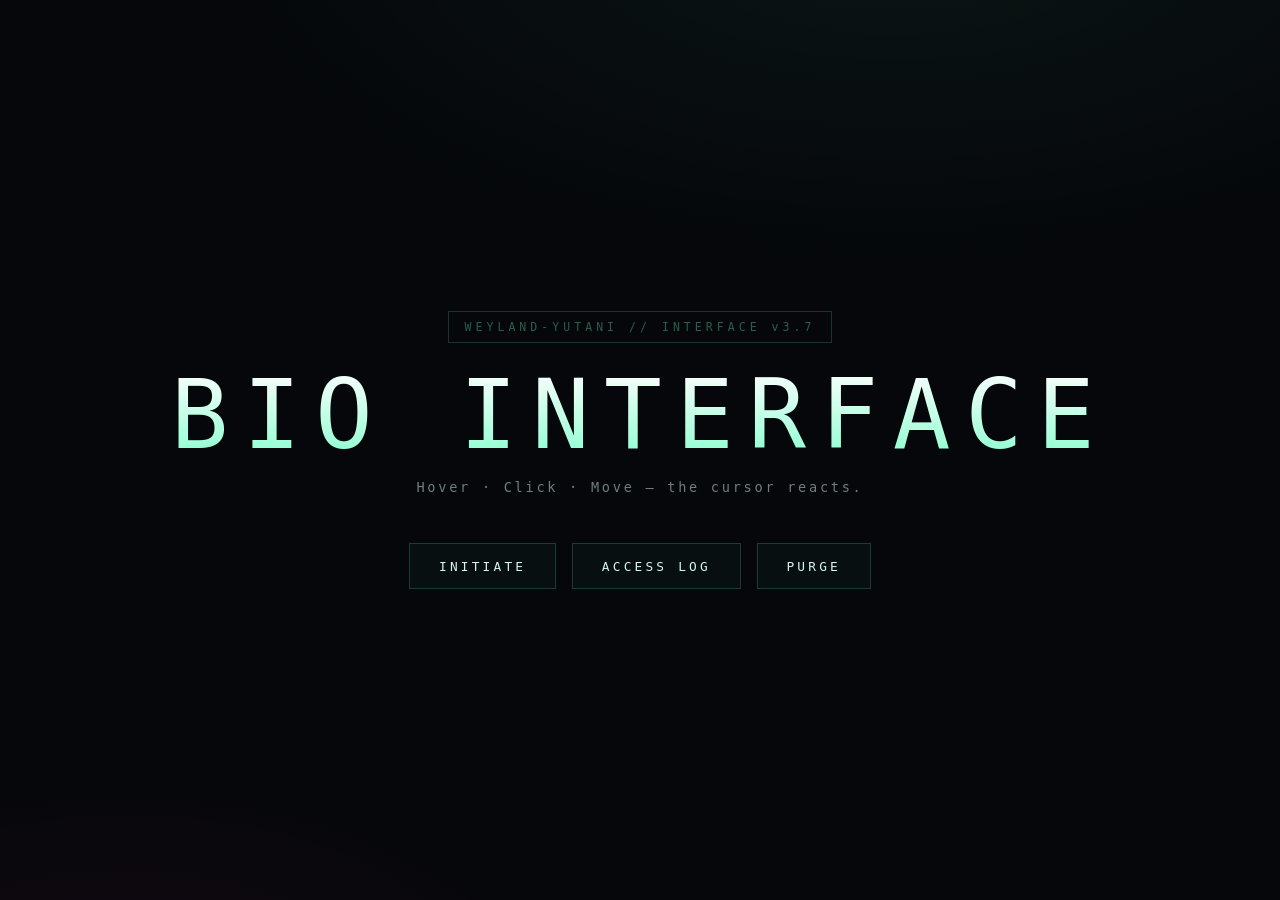
<file: index.html>
<!DOCTYPE html>
<html lang="en">
<head>
  <meta charset="UTF-8" />
  <meta name="viewport" content="width=device-width, initial-scale=1.0" />
  <title>Bio-Interface Cursor — Demo</title>
  <link rel="stylesheet" href="anim.css" />
</head>
<body>

  <!-- The cursor canvas: fixed, full-screen, non-interactive -->
  <canvas id="bio-cursor" aria-hidden="true"></canvas>

  <!-- Demo content to hover/click -->
  <main class="stage">
    <header class="hud">
      <span class="hud__tag">WEYLAND-YUTANI // INTERFACE v3.7</span>
      <h1 class="hud__title">BIO&nbsp;INTERFACE</h1>
      <p class="hud__sub">Hover · Click · Move — the cursor reacts.</p>
    </header>

    <nav class="controls">
      <button class="interactive" data-label="INITIATE">Initiate</button>
      <a href="#" class="interactive" data-label="ACCESS LOG">Access Log</a>
      <button class="interactive" data-label="PURGE">Purge</button>
    </nav>
  </main>

  <script src="anim.js"></script>
  <script>
    // Optional: expose for console tinkering
    window.bioCursor = new BioCursor({
      // override any config here, e.g.:
      // palette: { core: '#ff2d95' }
    });
  </script>
</body>
</html>
</file>
<file: anim.css>
/* ============================================================
   BASE
============================================================ */
*, *::before, *::after { box-sizing: border-box; margin: 0; padding: 0; }

:root {
  --bg-0: #05070a;
  --bg-1: #0a0f14;
  --line: rgba(120, 255, 214, 0.18);
  --text: #d6f5ec;
  --accent: #6effc4;
  --accent-dim: rgba(110, 255, 196, 0.35);
}

html, body {
  min-height: 100vh;
  background:
    radial-gradient(1200px 600px at 70% -10%, rgba(110,255,196,0.06), transparent 60%),
    radial-gradient(800px 400px at 10% 110%, rgba(255,45,149,0.05), transparent 60%),
    var(--bg-0);
  color: var(--text);
  font-family: 'SF Mono', 'JetBrains Mono', ui-monospace, Menlo, Consolas, monospace;
  overflow-x: hidden;
}

/* ============================================================
   CURSOR CANVAS
============================================================ */
#bio-cursor {
  position: fixed;
  inset: 0;
  width: 100vw;
  height: 100vh;
  pointer-events: none;   /* clicks pass through */
  z-index: 99999;
  mix-blend-mode: screen; /* glowing overlay vibe */
}

/* Hide the native cursor everywhere — but only when JS is active.
   The class is added by the script so touch/reduced-motion users
   keep the native cursor. */
body.bio-cursor-active,
body.bio-cursor-active * {
  cursor: none !important;
}

/* ============================================================
   DEMO STAGE (replace with your own content)
============================================================ */
.stage {
  min-height: 100vh;
  display: grid;
  place-content: center;
  gap: 3rem;
  padding: 4rem 2rem;
  text-align: center;
}

.hud__tag {
  display: inline-block;
  font-size: 0.72rem;
  letter-spacing: 0.35em;
  color: var(--accent-dim);
  border: 1px solid var(--line);
  padding: 0.5rem 1rem;
  margin-bottom: 1.5rem;
}

.hud__title {
  font-size: clamp(2.5rem, 8vw, 6rem);
  font-weight: 300;
  letter-spacing: 0.15em;
  line-height: 1;
  background: linear-gradient(180deg, #ffffff 0%, var(--accent) 120%);
  -webkit-background-clip: text;
  background-clip: text;
  color: transparent;
}

.hud__sub {
  margin-top: 1rem;
  font-size: 0.85rem;
  letter-spacing: 0.2em;
  color: rgba(214, 245, 236, 0.5);
}

.controls {
  display: flex;
  gap: 1rem;
  justify-content: center;
  flex-wrap: wrap;
}

.interactive {
  font: inherit;
  font-size: 0.8rem;
  letter-spacing: 0.25em;
  text-transform: uppercase;
  padding: 0.9rem 1.8rem;
  color: var(--text);
  background: rgba(110, 255, 196, 0.03);
  border: 1px solid var(--line);
  text-decoration: none;
  transition: background 0.25s, border-color 0.25s, color 0.25s;
  position: relative;
}

.interactive:hover {
  background: rgba(110, 255, 196, 0.08);
  border-color: var(--accent);
  color: var(--accent);
}
</file>
